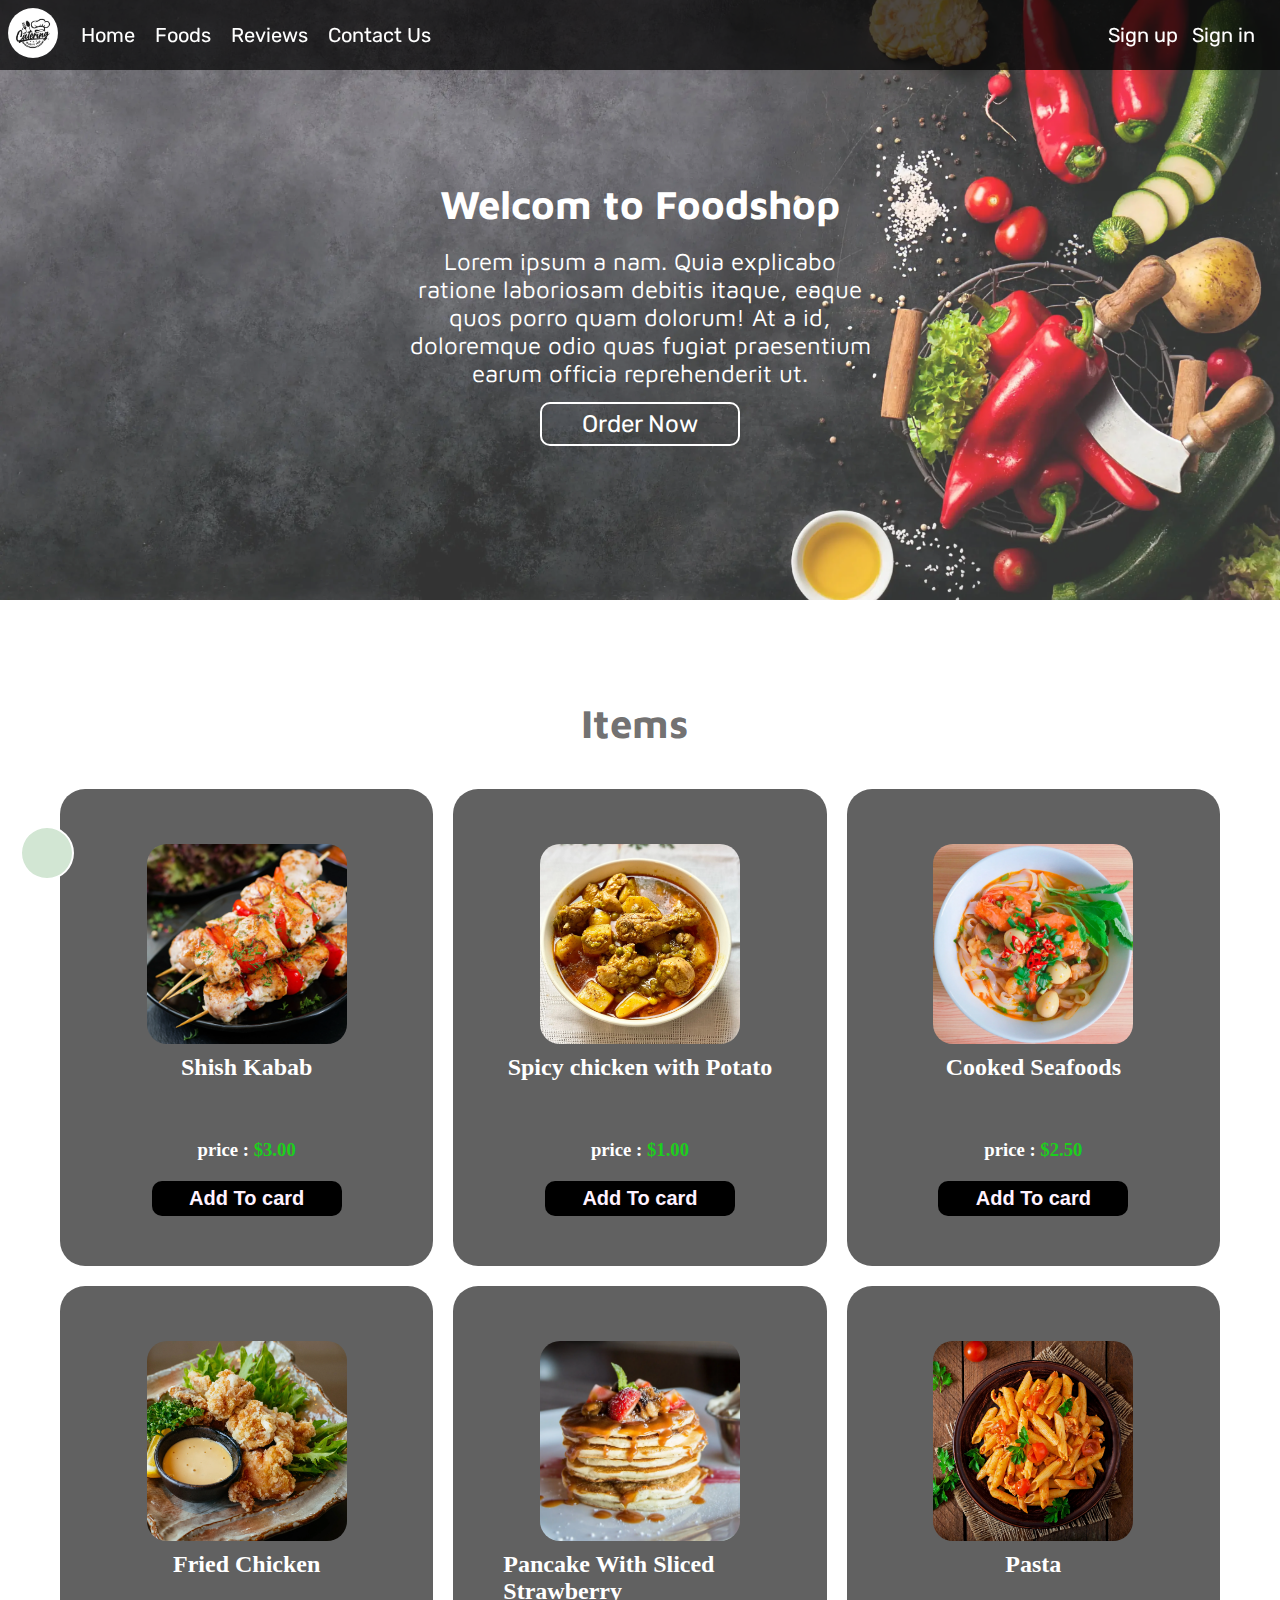
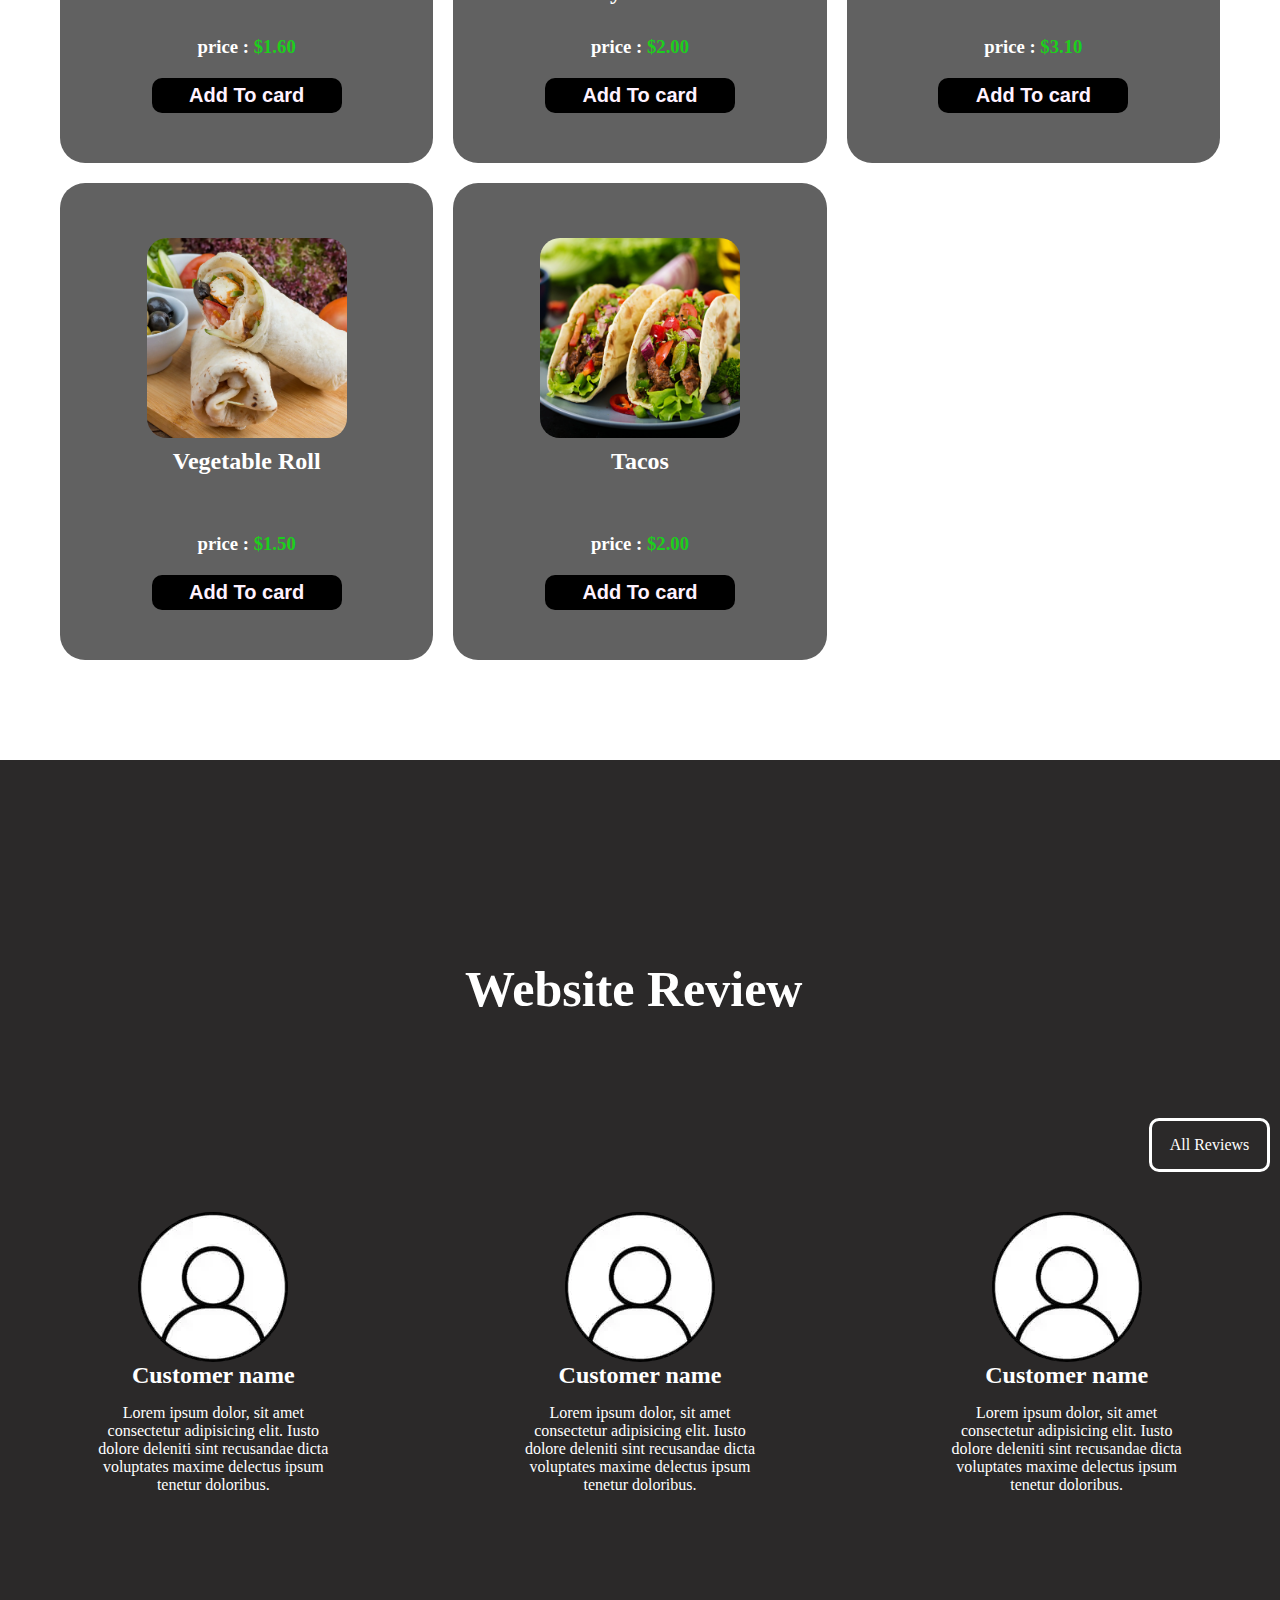
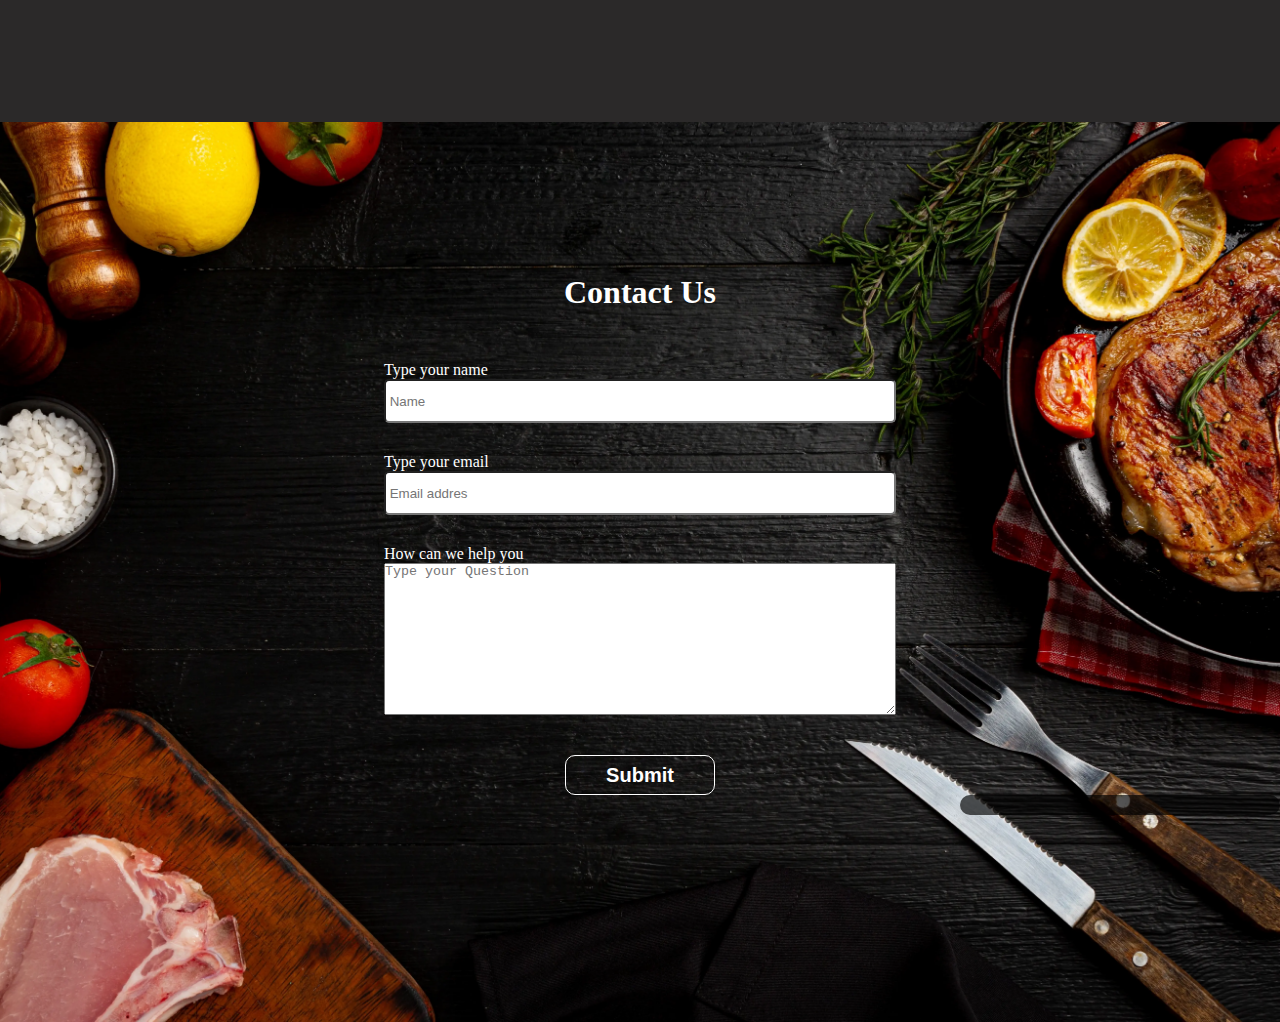
<file: index.html>
<!DOCTYPE html>
<html lang="en">

<head>
    <meta charset="UTF-8">
    <meta http-equiv="X-UA-Compatible" content="IE=edge">
    <meta name="viewport" content="width=device-width, initial-scale=1.0">
    <title>Foodshop</title>
    <link rel="stylesheet" href="https://cdnjs.cloudflare.com/ajax/libs/font-awesome/6.4.2/css/all.min.css"
        integrity="sha512-z3gLpd7yknf1YoNbCzqRKc4qyor8gaKU1qmn+CShxbuBusANI9QpRohGBreCFkKxLhei6S9CQXFEbbKuqLg0DA=="
        crossorigin="anonymous" referrerpolicy="no-referrer" />
    <link rel="stylesheet" href="css/styles.css">
    <link rel="shortcut icon" href="food-logo.avif">
    <link rel="preconnect" href="https://fonts.googleapis.com">
    <link rel="preconnect" href="https://fonts.gstatic.com" crossorigin>
    <link rel="preconnect" href="https://fonts.googleapis.com">
    <link rel="preconnect" href="https://fonts.gstatic.com" crossorigin>
    <link href="https://fonts.googleapis.com/css2?family=Lilita+One&family=Maven+Pro:wght@500&family=Rubik&display=swap"
        rel="stylesheet">
        <link rel="stylesheet" href="https://cdnjs.cloudflare.com/ajax/libs/font-awesome/6.4.2/css/all.min.css" integrity="sha512-z3gLpd7yknf1YoNbCzqRKc4qyor8gaKU1qmn+CShxbuBusANI9QpRohGBreCFkKxLhei6S9CQXFEbbKuqLg0DA==" crossorigin="anonymous" referrerpolicy="no-referrer" />
</head>

<body>
  <nav class="navbar">
      <div class="logo">
          <img class="logo-img" src="image/food-logo.avif" alt="dumbll_logo">
      </div>
      <div class="menu-btn">
          <input type="checkbox" id="x">
          <label for="x" class="x-menu">
              <i class="fa-solid fa-bars"></i>
          </label>
          <div class="nav-btn">
                  <h1 class="menu-title">Menu</h1>
                  <a href="#home">Home</a>
                  <a href="#foods">Foods</a>
                  <a href="#reviews">Reviews</a>
                  <a href="#contact-us">Contact Us</a>
                  <div class="menu-social-media">
                    <a href=""><i class="fa-brands fa-facebook"></i></a>
                    <a href=""><i class="fa-brands fa-instagram"></i></a>
                    <a href=""><i class="fa-brands fa-linkedin"></i></a>
                    <a href=""><i class="fa-brands fa-reddit"></i></a>
                    <a href=""><i class="fa-brands fa-youtube"></i></a>
                </div>
          </div>
      </div>
      <div class="log">
          <a class="Sign-btn" href="sign-up.html">Sign up</a>
          <a class="Sign-btn" href="sign-in.html" target="_self">Sign in</a>
      </div>
  </nav>
    <header id="home">
        <h1 class="header-title">Welcom to Foodshop</h1>
        <p>Lorem ipsum a nam. Quia explicabo ratione laboriosam debitis itaque, eaque quos porro quam dolorum! At a id,
            doloremque odio quas fugiat praesentium earum officia reprehenderit ut.</p>
        <button class="header-btn">Order Now</button>
    </header>

    <main id="foods">
            <h1 class="h-title">Items&nbsp;<span class="items-icon"><i class="fa-solid fa-utensils"></i></span></h1>
        <div class="item-grid">
            <div class="box">
                <img src="image/giril.webp" alt="giril">
                <h2 class="h-2">Shish Kabab</h2>
                <h3>price : <span class="price">$3.00</span></h4>
                <button class="add-btn">Add To card</button>
            </div>
            <div class="box">
                <img src="image/Cooked Food in White Ceramic Bowl.webp" alt="giril">
                <h2 class="h-2">Spicy chicken with Potato</h2>
                <h3>price : <span class="price">$1.00</span></h4>
                <button class="add-btn">Add To card</button>
            </div>
            <div class="box">
                <img src="image/Cooked Seafoods.webp" alt="giril">
                <h2 class="h-2">Cooked Seafoods</h2>
                <h3>price : <span class="price">$2.50</span></h4>
                <button class="add-btn">Add To card</button>
            </div>
            <div class="box">
                <img src="image/Fried Chicken.webp" alt="giril">
                <h2 class="h-2">Fried Chicken</h2>
                <h3>price : <span class="price">$1.60</span></h4>
                <button class="add-btn">Add To card</button>
            </div>
            <div class="box">
                <img src="image/Pancake-With-Sliced-Strawberry.webp" alt="giril">
                <h2 class="h-2">Pancake With Sliced Strawberry</h2>
                <h3>price : <span class="price">$2.00</span></h4>
                <button class="add-btn">Add To card</button>
            </div>
            <div class="box">
                <img src="image/pasta.webp" alt="giril">
                <h2 class="h-2">Pasta</h2>
                <h3>price : <span class="price">$3.10</span></h4>
                <button class="add-btn">Add To card</button>
            </div>
            <div class="box">
                <img src="image/pexels-shameel-mukkath-5175629.webp" alt="giril">
                <h2 class="h-2">Vegetable Roll</h2>
                <h3>price : <span class="price">$1.50</span></h4>
                <button class="add-btn">Add To card</button>
            </div>
            <div class="box">
                <img src="image/tacos.webp" alt="giril">
                <h2 class="h-2">Tacos</h2>
                <h3>price : <span class="price">$2.00</span></h4>
                <button class="add-btn">Add To card</button>
            </div>
        </div>
        </main>

    <section id="reviews">
        <div class="review-title">
            <h1>Website Review&nbsp;<span class="review-icon"><i class="fa-solid fa-star"></i></span></h1>
        </div>
        <div class="all-reviews">
            <a href="">All Reviews<i class="fa-solid fa-chevron-down"></i></a>
        </div>
        <div class="customer">
            <div class="customer-review">
                <div class="profile-img">
                    <img src="image/user-profile-icon-free-vector.webp" alt="Profile image">
                </div>
                <h2 class="h-2">Customer name</h2>
                <div class="review-icon">
                    <i class="fa-solid fa-star"></i>
                    <i class="fa-solid fa-star"></i>
                    <i class="fa-solid fa-star"></i>
                    <i class="fa-solid fa-star"></i>
                    <i class="fa-solid fa-star"></i>
                </div>
                <div class="review-p">
                    <p>Lorem ipsum dolor, sit amet consectetur adipisicing elit. Iusto dolore deleniti sint recusandae dicta voluptates maxime delectus ipsum tenetur doloribus.</p>
                </div>
            </div>
            <div class="customer-review">
                <div class="profile-img">
                    <img src="image/user-profile-icon-free-vector.webp" alt="Profile image">
                </div>
                <h2 class="h-2">Customer name</h2>
                <div class="review-icon">
                    <i class="fa-solid fa-star"></i>
                    <i class="fa-solid fa-star"></i>
                    <i class="fa-solid fa-star"></i>
                    <i class="fa-solid fa-star"></i>
                    <i class="fa-solid fa-star-half-stroke"></i>
                </div>
                <div class="review-p">
                    <p>Lorem ipsum dolor, sit amet consectetur adipisicing elit. Iusto dolore deleniti sint recusandae dicta voluptates maxime delectus ipsum tenetur doloribus.</p>
                </div>
            </div>
            <div class="customer-review">
                <div class="profile-img">
                    <img src="image/user-profile-icon-free-vector.webp" alt="Profile image">
                </div>
                <h2 class="h-2">Customer name</h2>
                <div class="review-icon">
                    <i class="fa-solid fa-star"></i>
                    <i class="fa-solid fa-star"></i>
                    <i class="fa-solid fa-star"></i>
                    <i class="fa-solid fa-star"></i>
                    <i class="fa-regular fa-star"></i>
                </div>
                <div class="review-p">
                    <p>Lorem ipsum dolor, sit amet consectetur adipisicing elit. Iusto dolore deleniti sint recusandae dicta voluptates maxime delectus ipsum tenetur doloribus.</p>
                </div>
            </div>
            
        </div>
    </section>

    <footer id="contact-us">
        <div class="form">
            <div class="form-title">
                <h1>Contact Us</h1>
            </div>
            <label for="name">Type your name</label>
            <input type="text" name="name" id="name" placeholder=" Name">
            
            <label for="email">Type your email</label>
            <input type="email" name="email" id="email" placeholder=" Email addres">
            
            <label for="ask">How can we help you</label>
            <textarea name="question" id="ask" cols="30" rows="10" placeholder="Type your Question"></textarea>
            <div class="ask-btn">
                <button class="submit">Submit</button>
            </div>
        </div>

        <div class="social-media-div">
            <div class="social-media">
                <a href=""><i class="fa-brands fa-facebook"></i></a>
                <a href=""><i class="fa-brands fa-instagram"></i></a>
                <a href=""><i class="fa-brands fa-linkedin"></i></a>
                <a href=""><i class="fa-brands fa-reddit"></i></a>
                <a href=""><i class="fa-brands fa-youtube"></i></a>
            </div>
        </div>
    </footer>
    <div class="card">
        <div class="card-btn">
            <a href="#card.html"><i class="fa-solid fa-cart-shopping"></i></a>
        </div>
        <p class="card-quantity">0</p>
    </div>
</body>

</html>
</file>
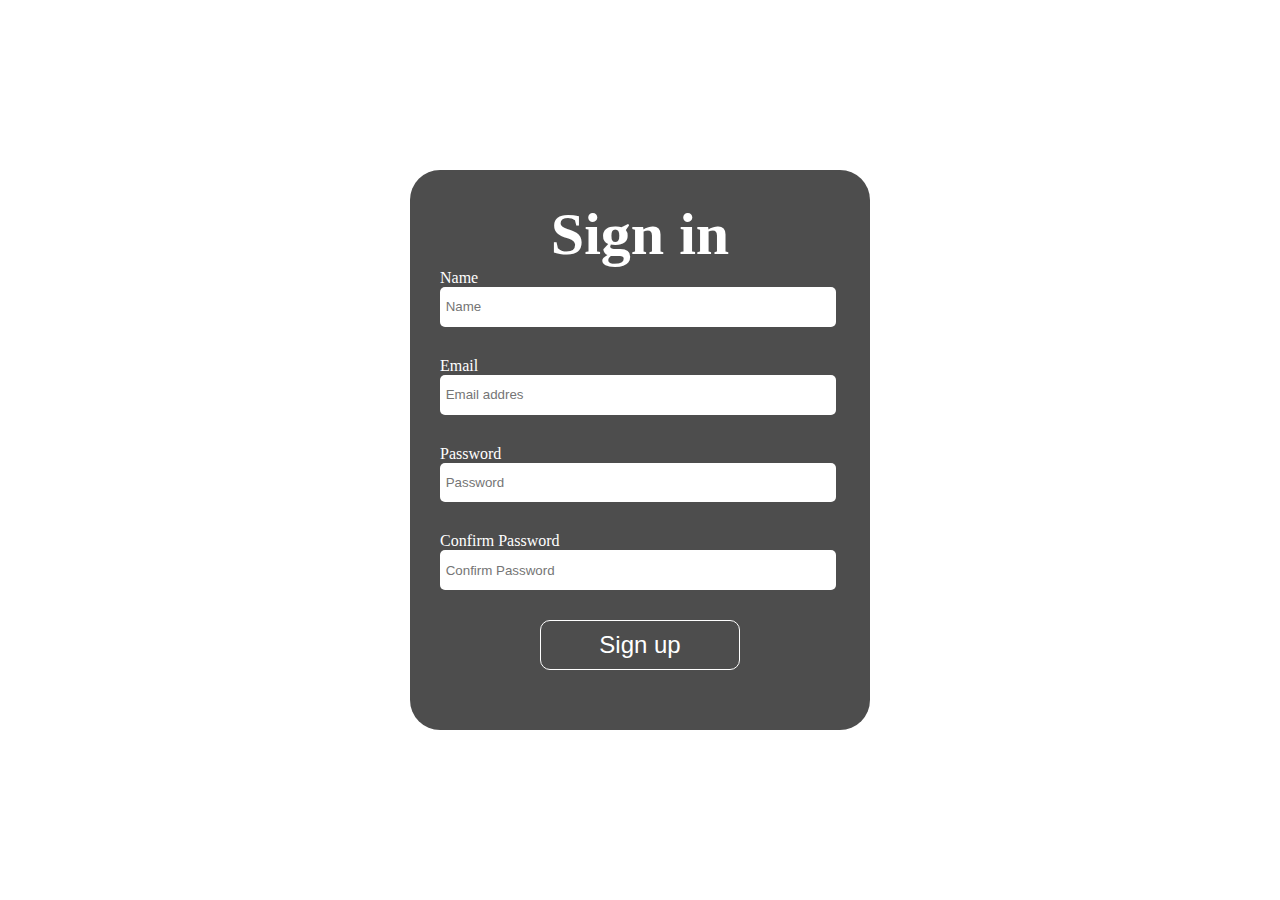
<file: sign-up.html>
<!DOCTYPE html>
<html lang="en">
<head>
  <meta charset="UTF-8">
  <meta name="viewport" content="width=device-width, initial-scale=1.0">
  <link rel="stylesheet" href="css/sign-up.css">
  <link rel="stylesheet" href="https://cdnjs.cloudflare.com/ajax/libs/font-awesome/6.4.2/css/all.min.css"
        integrity="sha512-z3gLpd7yknf1YoNbCzqRKc4qyor8gaKU1qmn+CShxbuBusANI9QpRohGBreCFkKxLhei6S9CQXFEbbKuqLg0DA=="
        crossorigin="anonymous" referrerpolicy="no-referrer" />
  <title>Sign up</title>
</head>
<body>
  <div class="container">
      <div class="form">

        <div class="back">
          <a href="index.html"><i class="fa-solid fa-x"></i></a>
        </div>

        <div class="form-title">
            <h1>Sign in</h1>
        </div>
        
        <label for="name">Name</label>
        <input type="text" name="name" id="name" class="input" placeholder=" Name">
        
        <label for="email">Email</label>
        <input type="email" name="email" id="email" class="input" placeholder=" Email addres">

        <label for="password">Password</label>
        <input type="password" name="password" id="password" class="input" placeholder=" Password">
        
        <label for="password">Confirm Password</label>
        <input type="password" name="password" id="password" class="input" placeholder=" Confirm Password">
        
        
        <div class="sign">
            <button class="sign-in">Sign up</button>
        </div>
    </div>
  </div>
</body>
</html>
</file>
<file: css/styles.css>
* {
    margin: 0;
    padding: 0;
}

html{
    scroll-behavior: smooth;
}
html::-webkit-scrollbar {
    scroll-behavior: smooth;
    overflow-x: hidden;
    display: none;
    
}

/* nav section starts */
.navbar {
    display: flex;
    align-items: center;
    font-family: 'Rubik', sans-serif;
    top: 0px;
    position: sticky;
    z-index: 3;
}

.menu-social-media{
    display: none;
    font-size: 30px;
}

.logo {
    margin: 5px 20px 5px 5px;
} 
.logo-img {
    border-radius: 50%;
    height: 50px;
    width: 50px;
    object-fit: cover;
    margin: 3px 3px;
} 

.navbar::before {
    content: "";
    background-color: black;
    position: absolute;
    top: 0px;
    left: 0px;
    height: 100%;
    width: 100%;
    z-index: -1;
    opacity: .7;
}

.nav-btn{
    display: flex;
    align-items: center;
    gap: 20px;
    font-size: 20px;
    height: 40px;
}

.nav-btn a {
    color: white;
    text-decoration: none;
    transition: .3s;
}

.nav-btn a:hover {
    opacity: 0.8;
    border-bottom: 1px solid white;
}
.nav-btn a:active {
    border-bottom: 2px solid white;
}

.log{
    position: absolute;
    right: 20px;
}

.Sign-btn {
    text-decoration: none;
    font-family: 'Rubik', sans-serif;
    font-size: 20px;
    height: 40px;
    padding: 5px;
    border: none;
    border-radius: 5px;
    color: white;
    background-color: transparent;
    transition: .3s;
}

.Sign-btn:hover {
    border-bottom: 2px solid white;
}

.Sign-btn:active {
    border-bottom: 2px solid white;
}
#x {
    display: none;
} 
.x-menu{
    display: none;
}
.menu-title{
    display: none;
}

.menu-social-media{
    display: none;
}

@media screen and (max-width: 700px){
    .menu-social-media{
        display: flex;
        align-items: center;
        justify-content: space-between;
        width: 200px;
        margin-top: 20px;
        position: relative;
        top: 35%;
        right: 50px;
    }
    .x-menu{
        display: flex;
    }
    .menu-title{
        display: flex;
    }
    .x-menu {
        position: absolute;
        top: 10px;
        right: 10px;
        cursor: pointer;
        color: white;
        z-index: 5;
    }

    .menu-title {
        color: white;
        margin: 18px 0px;
    }

    input[type="checkbox"] {
        display: none;
    }

    .menu-btn i {
        font-size: 40px;
    }

    #x:checked ~ .x-menu{
        right: 260px;
    }

    #x:checked ~ .x-menu i::before{
        content: "\f00d";
    }

    .nav-btn{
        position: absolute;
        top: 0;
        right: -300px;
        flex-direction: column;
        height: 100vh;
        width: 300px;
        background-color: rgba(0, 0, 0, 0.842);
        z-index: 1;
        overflow: hidden;
        display: none;
    }

    #x:checked ~ .nav-btn{
        right: 0;
        display: flex;
    }
    
    .nav-btn a {
        padding: 10px;
        border-radius: 3px;
        color: white;
        text-decoration: none;
        transition: .3s;
        width: 100%;
        text-align: center;
    }

    .log {
        position: absolute;
        right: 60px;
    }
}
/* nav section ends */

/* header section starts*/
#home {
    display: flex;
    flex-direction: column;
    justify-content: center;
    align-items: center;
    text-align: center;
    height: 500px;
    margin-bottom: 86px;
}

#home::before {
    content: "";
    position: absolute;
    background: url("../image/home-background.webp") no-repeat center center/cover;
    top: 0px;
    left: 0px;
    height: 600px;
    width: 100%;
    z-index: -1;
    opacity: .8;
}

.header-title {
    font-family: 'Maven Pro', sans-serif;
    color: white;
    font-size: 2.5rem;
    padding-bottom: 20px;
    width: auto;
}

#home p {
    font-family: 'Maven Pro', sans-serif;
    font-size: 1.5rem;
    color: white;
    width: 468px;
}


.header-btn{
    margin: 15px;
    padding: 6px 30px;
    border: 2px solid white;
    color: white;
    background: transparent;
    font-size: 1.5rem;
    font-family: 'Rubik', sans-serif;
    border-radius: 10px;
    cursor: pointer;
    width: 200px;
    transition: all .3s ease;
}
.header-btn:hover{
    color: black;
    background-color: white;
}
@media screen and (max-width: 700px){
    .header-title {
        font-size: 2rem;
        padding-bottom: 20px;
    }
    #home p {
        width: 360px;
        font-size: 1.2rem;
    }
}
/* header section */

/* foods section */
#foods{
    color: rgba(20, 19, 19, 0.62);
    padding-bottom: 100px;
}

.items-icon{
    color: rgba(61, 30, 30, 0.774);
}
.item-grid{
    display: grid;
    grid-template-columns: 1fr 1fr 1fr 1fr 1fr;
    gap: 20px;
    margin: 0 60px;
}

@media screen and (max-width: 1700px) {
    .item-grid{
        grid-template-columns: 1fr 1fr 1fr 1fr;
    }
}
@media screen and (max-width: 1400px) {
    .item-grid{
        grid-template-columns: 1fr 1fr 1fr;
    }
}
@media screen and (max-width: 1030px) {
    .item-grid{
        grid-template-columns: 1fr 1fr;
    }
}
@media screen and (max-width: 730px) {
    .item-grid{
        grid-template-columns: 1fr;
    }
}

.h-title{
    display: flex;
    font-size: 2.5rem;
    font-family: 'Maven Pro', sans-serif;
    justify-content: center;
    align-items: center;
    height: 133px;
}

.item-grid .box img{
    margin-top: 15px;
    height: 200px;
    width: 200px;
    border-radius: 20px;
    object-fit: cover;
}
.item-grid .box h2{
    margin: 10px;
    height: 75px;
}

.price{
    color: rgb(28, 207, 28);
    font-weight: bolder;
}

.add-btn{
    font-size: 20px;
    font-weight: bolder;
    color: rgb(255, 242, 255);
    margin-top: 20px;
    margin-bottom: 10px;
    height: 35px;
    width: 190px;
    border: none;
    border-radius: 10px;
    background-color: rgba(0, 0, 0);
    cursor: pointer;
    transition: all .3s ease;
}

.add-btn:hover{
    background-color: rgba(0, 0, 0, 0.519);
}

.box{
    display: flex;
    flex-direction: column;
    align-items: center;
    border-radius: 25px;
    padding: 40px;
    background-color: rgba(0, 0, 0, 0.62);
    color: white;
}
/* foods section ends*/

/* Reviews section */
#reviews{
    background-color: #2b2929;
    padding: 200px 0;
}
.review-title{
    text-align: center;
    font-size: 25px;
    color: white;
    margin-bottom: 100px;
}

.customer{
    display: flex;
    justify-content: space-around;
    flex-wrap: wrap;
}

.customer-review{
    display: flex;
    flex-direction: column;
    align-items: center;
    justify-content: center;
    padding: 20px;
    border-radius: 20px;
    margin-top: 20px;
}


.profile-img{
    display: flex;
    align-items: center;
    justify-content: center;
    border-radius: 50%;
    overflow: hidden;
    height: 150px;
    width: 150px;
    
}

.profile-img > img {
    height: 200px;
    width: 200px;
    object-fit: cover;
}

.customer-review h2{
    color: white;
    margin-bottom: 10px;
}

.review-icon{
    color: rgb(255, 187, 0);
}

.review-p{
    width: 250px;
    text-align: center;
    margin-top: 5px;
    padding-bottom: 8px;
    color: white;
}

.all-reviews{
    display: flex;
    justify-content: end;
    margin-right: 10px;
}

.all-reviews a{
    display: flex;
    align-items: center;
    justify-content: center;
    height: 38px;
    width: 105px;
    border: 3px solid rgb(255, 255, 255);
    border-radius: 10px;
    text-decoration: none;
    color: white;
    padding: 5px;
    transition: all .3s ease;
}

.all-reviews a:hover{
    background-color: white;
    color: black;
}
/* Reviews section ends */

/* Contact us section */
#contact-us::before{
    content: "";
    background: url("../image/roasted-pork-steak-dark-wooden-surface.webp") center/cover;
    z-index: -3;
    position: absolute;
    left: 0;
    height: 100%;
    width: 100%;
}

.form{
    display: flex;
    flex-direction: column;
    width: 40%;
    margin: auto;
    color: white;
    padding-top: 8%;
}

.form-title{
    text-align: center;
    margin: 50px 0px;
}

#name{
    height: 40px;
    border-radius: 5px;
    margin-bottom: 30px;
}
#email{
    height: 40px;
    border-radius: 5px;
    margin-bottom: 30px;
}

.ask-btn{
    text-align: center;
    margin-top: 40px;
}
.submit{
    height: 40px;
    width: 150px;
    border: 1px solid white;
    border-radius: 10px;
    font-size: 20px;
    font-weight: 700;
    background-color: transparent;
    color: white;
    transition: all .3s ease;
}

.submit:hover{
    background-color: white;
    color: black;
}

.social-media-div{
    display: flex;
    justify-content: end;
}

.social-media a{
    text-decoration: none;
    color: white;
}

.social-media{
    display: flex;
    align-items: center;
    justify-content: space-between;
    font-size: 30px;
    padding: 10px;
    background-color: rgba(0, 0, 0, 0.658);
    width: 300px;
    border-radius: 15px;
}

@media screen and (max-width: 800px){
    #contact-us::before{
        height: 125%;
    }
    .form{
        width: 95%;
    }

    .social-media-div{
        display: flex;
        align-items: center;
        justify-content: center;
        margin-top: 100px;
    }
}
/* Contact us section ends */

/* card section */
.card a{
    text-decoration: none;
    color: black;
}

.card{
    display: flex;
    align-items: center;
    justify-content: start;
    position: sticky;
    bottom: 20px;
    margin-left: 20px;
    cursor: pointer;
    width: 103px;
}

.card-btn {
    background-color: rgb(210, 230, 211);
    border: 2px solid rgb(255, 255, 255);
    height: 50px;
    width: 50px;
    border-radius: 50%;
    display: flex;
    align-items: center;
    justify-content: center;
    font-size: 25px;
    grid-area: c;
}

.card .card-quantity{
    height: 50px;
    width: 50px;
    border-radius: 50%;
    background-color: black;
    color: white;
    display: flex;
    align-items: center;
    justify-content: center;
    font-size: 25px;
    position: relative;
    right: 52px;
    opacity: 0;
    transition: all .3s ease;
}

.card:hover .card-quantity{
    opacity: 1;
}
/* card section ends */
</file>
<file: css/sign-up.css>
html body{
  padding: 0;
  margin: 0;
}


.container{
  display: flex;
  align-items: center;
  justify-content: center;
  height: 100vh;
  width: 100vw;
}

.form{
  display: flex;
  flex-direction: column;
  justify-content: center;
  height: 500px;
  width: 400px;
  background-color: rgba(0, 0, 0, 0.699);
  padding: 30px;
  border-radius: 30px;
  color: white;
}

.form-title h1{
  text-align: center;
  font-size: 60px;
  margin: 0;
}

.input{
  height: 50px;
  width: 98%;
  border-radius: 5px;
  margin-bottom: 30px;
  border: none;
}

.sign{
  text-align: center;
}
.sign-in{
  height: 50px;
  width: 200px;
  border-radius: 10px;
  border: 1px solid white;
  color: white;
  background-color: transparent;
  font-size: x-large;
  cursor: pointer;
  margin-bottom: 30px;
  transition: all .3s ease;
}

.sign-in:hover{
  background-color: white;
  color: black;
}

@media screen and (max-width: 650px){
  .form{
    height: 100vh;
    border-radius: 0;
  }
}

.back a{
  text-decoration: none;
  color: white;
}

.back{
  position: relative;
  left: 95%;
  bottom: 1%;
  font-size: 30px;
}
</file>
